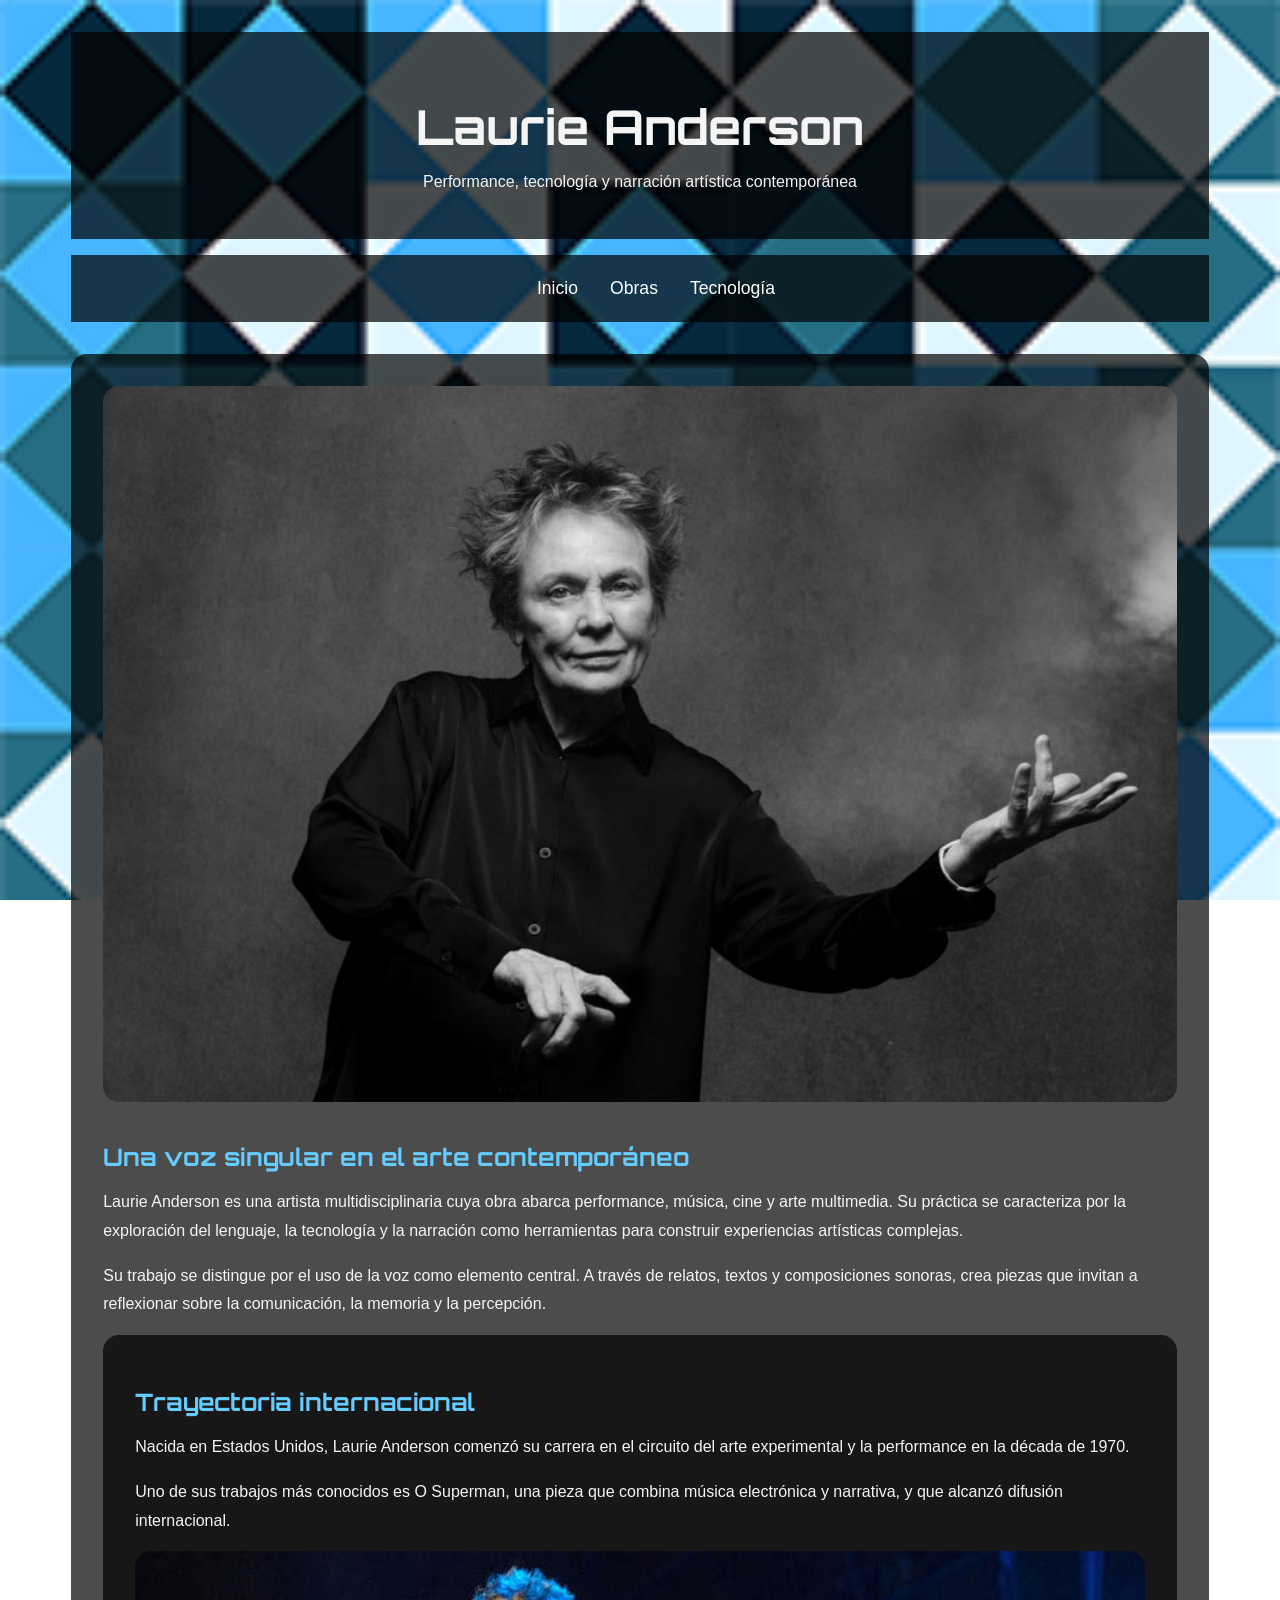
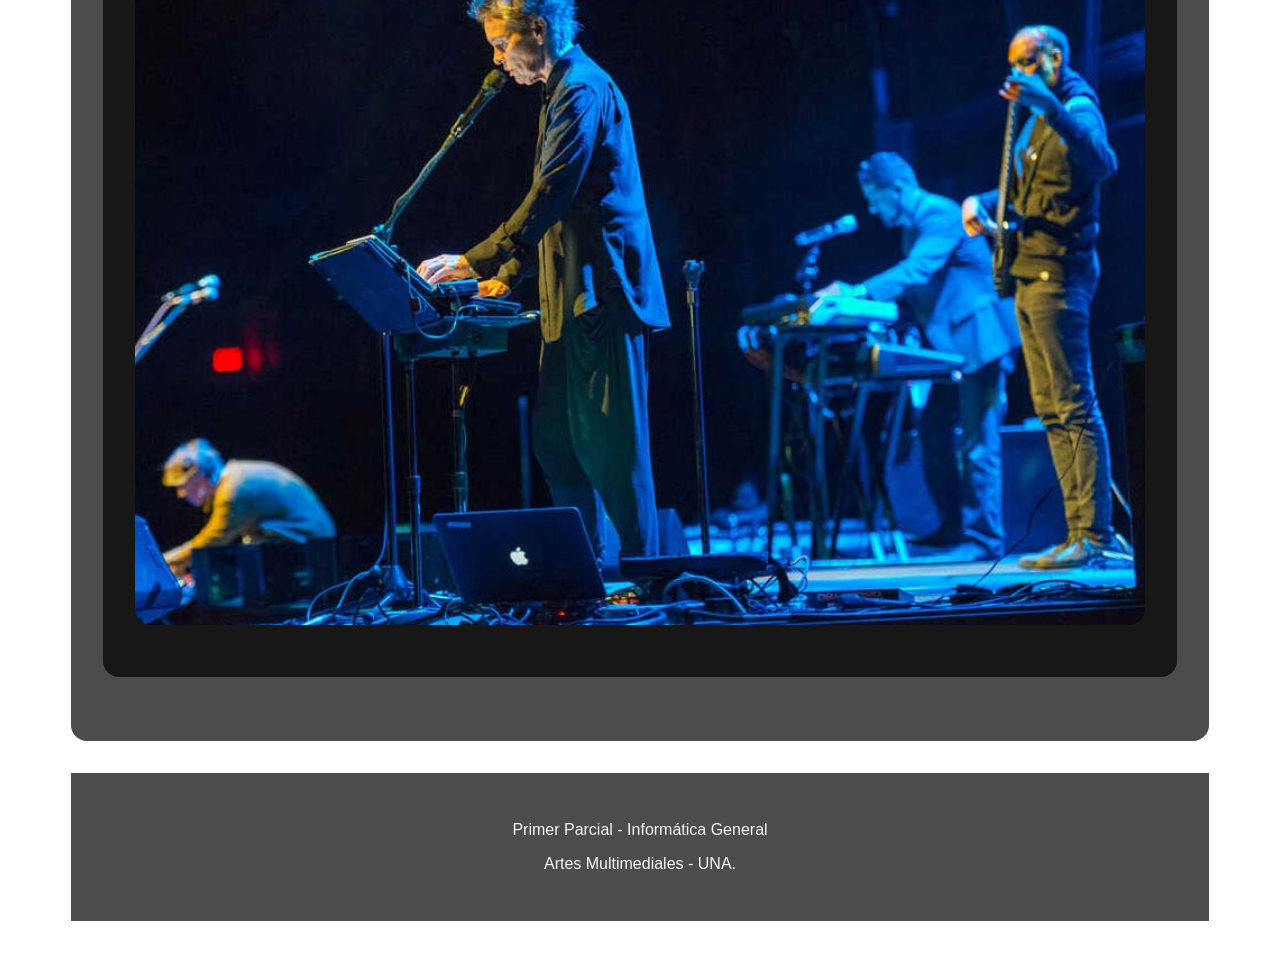
<file: index.html>
<!DOCTYPE html>
<html lang="es">
<head>
    <meta charset="UTF-8">
    <meta name="viewport" content="width=device-width, initial-scale=1.0">
    <title>Laurie Anderson | Inicio</title>

    <link rel="preconnect" href="https://fonts.googleapis.com">
    <link rel="preconnect" href="https://fonts.gstatic.com" crossorigin>
    <link href="https://fonts.googleapis.com/css2?family=Orbitron:wght@400;700&display=swap" rel="stylesheet">

    <link rel="stylesheet" href="css/estilos.css">
</head>
<body>

<div class="contenedor">

<header>
    <h1>Laurie Anderson</h1>
    <p>Performance, tecnología y narración artística contemporánea</p>
</header>

<nav>
    <ul>
        <li><a href="index.html">Inicio</a></li>
        <li><a href="obras.html">Obras</a></li>
        <li><a href="tecnologia.html">Tecnología</a></li>
    </ul>
</nav>

<main>
    <section>
    <img src="img\anderson-1.jpg" alt="Laurie Anderson retrato">

    <h2>Una voz singular en el arte contemporáneo</h2>

    <p>
        Laurie Anderson es una artista multidisciplinaria cuya obra abarca performance, música, cine y arte multimedia.
        Su práctica se caracteriza por la exploración del lenguaje, la tecnología y la narración como herramientas
        para construir experiencias artísticas complejas.
    </p>

    <p>
        Su trabajo se distingue por el uso de la voz como elemento central. A través de relatos, textos y composiciones
        sonoras, crea piezas que invitan a reflexionar sobre la comunicación, la memoria y la percepción.
    </p>

<section>
    <h2>Trayectoria internacional</h2>

    <p>
        Nacida en Estados Unidos, Laurie Anderson comenzó su carrera en el circuito del arte experimental y la performance
        en la década de 1970.
    </p>

    <p>
        Uno de sus trabajos más conocidos es O Superman, una pieza que combina música electrónica y narrativa,
        y que alcanzó difusión internacional.
    </p>

    <img src="img\anderson-2.jpg" alt="Laurie Anderson en vivo">
</section>

</main>

<footer>
    <p>Primer Parcial - Informática General</p>
    <p>Artes Multimediales - UNA.</p>
</footer>

</div>

</body>
</html>
</file>
<file: css/estilos.css>
* {
    padding: 0;
    box-sizing: border-box;
}

body {
    background-image: url(../img/fondo.png);
    background-size: cover;
    background-attachment: fixed;
   color: #f5f5f5;
    font-family: Arial, sans-serif;
}

.contenedor {
    width: 90%;
    max-width: 1200px;
    margin: 0 auto;
}

header {
    background-color: rgba(0, 0, 0, 0.7);
    text-align: center;
    padding: 2rem;
    margin-top: 2rem;
}

header h1 {
    font-family: 'Orbitron', sans-serif;
    font-size: 3rem;
    margin-bottom: 1rem;
}
nav {
    background-color: rgba(0, 0, 0, 0.7);
    margin-bottom: 2rem;
}

nav ul {
    display: flex;
    justify-content: center;
    list-style: none;
    gap: 2rem;
    padding: 1rem;
}

nav a {
    color: white;
    text-decoration: none;
    font-size: 1.1rem;
    transition: 0.3s;
}

nav a:hover {
    color: #66ccff;
}

section {
     background-color: rgba(0, 0, 0, 0.7);
    padding: 2rem;
    margin-bottom: 2rem;
    border-radius: 1rem;
}

section h2 {
    font-family: 'Orbitron', sans-serif;
    margin-bottom: 1rem;
    color: #66ccff;
}

section p {
    margin-bottom: 1rem;
    line-height: 1.8;
}

img {
    width: 100%;
    border-radius: 1rem;
    margin-bottom: 1rem;
}

ul {
    margin-left: 2rem;
    line-height: 2;
}

iframe {
    border-radius: 1rem;
}
footer {
    background-color: rgba(0, 0, 0, 0.7);
    text-align: center;
    padding: 2rem;
    margin-bottom: 2rem;
}
</file>
